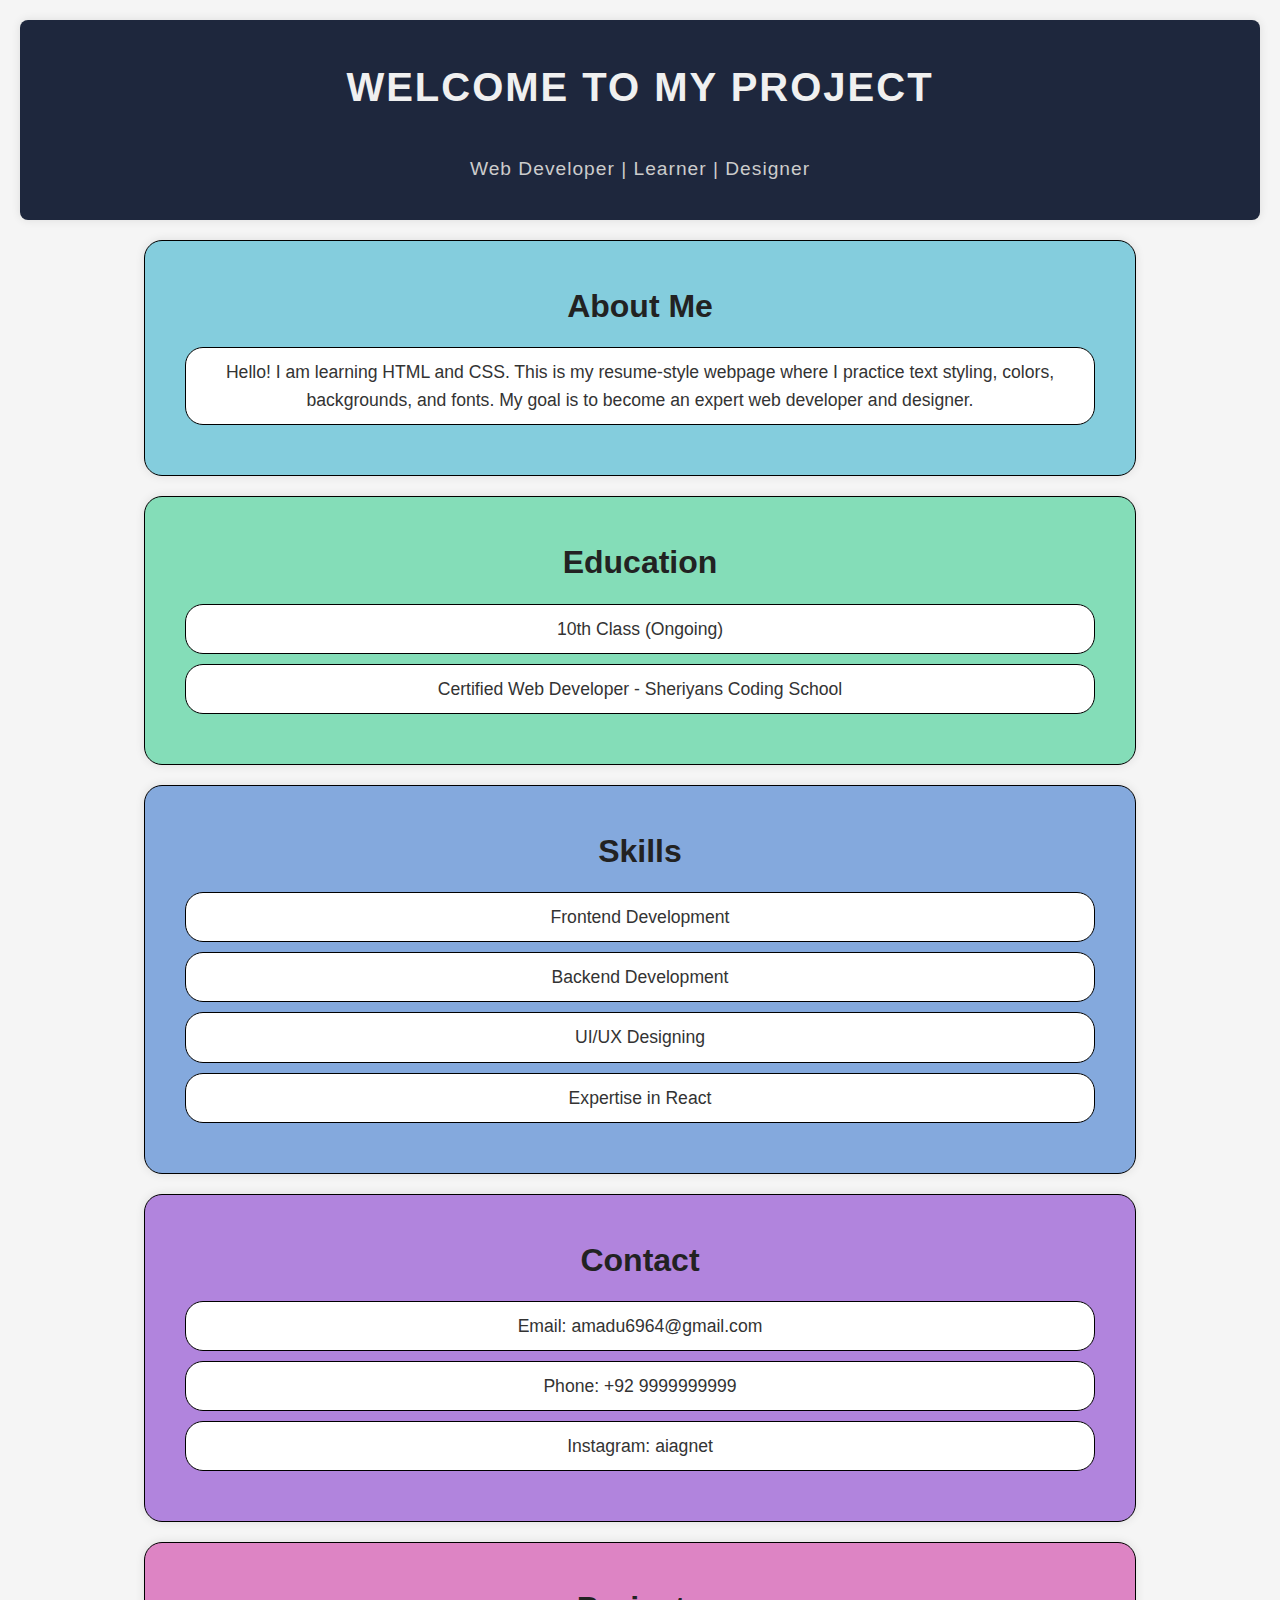
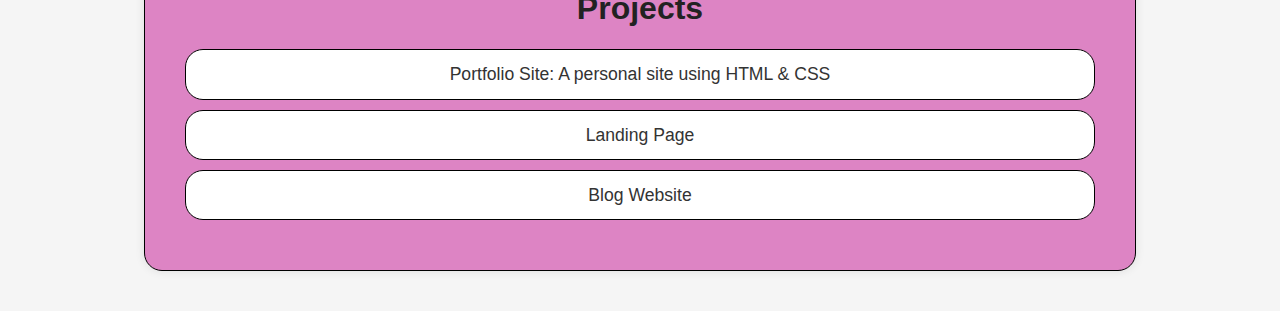
<file: index.html>
<!DOCTYPE html>
<html lang="en">
<head>
    <meta charset="UTF-8">
    <meta name="viewport" content="width=device-width, initial-scale=1.0">
    <title>My Resume</title>
    <link rel="stylesheet" href="style.css">
</head>
<body>
    <div class="container">
        <h1 class="header">Welcome to My Project</h1>
        <p class="paragraph">Web Developer | Learner | Designer</p>
    </div>

    <div class="about">
        <h1>About Me</h1>
        <p>
            Hello! I am learning HTML and CSS. This is my resume-style webpage where I practice 
            text styling, colors, backgrounds, and fonts. My goal is to become an expert web 
            developer and designer.
        </p>
    </div> 

    <div class="education">
        <h1>Education</h1>
        <p>10th Class (Ongoing)</p>
        <p>Certified Web Developer - Sheriyans Coding School</p>
    </div>

    <div class="skills">
        <h1>Skills</h1>
        <p>Frontend Development</p>
        <p>Backend Development</p>
        <p>UI/UX Designing</p>
        <p>Expertise in React</p>
    </div>

    <div class="contact">
        <h1>Contact</h1>
        <p>Email: amadu6964@gmail.com</p>
        <p>Phone: +92 9999999999</p>
        <p>Instagram: aiagnet</p>
    </div>

    <div class="projects">
        <h1>Projects</h1>
        <p>Portfolio Site: A personal site using HTML & CSS</p>
        <p>Landing Page</p>
        <p>Blog Website</p>
    </div>
</body>
</html>
</file>
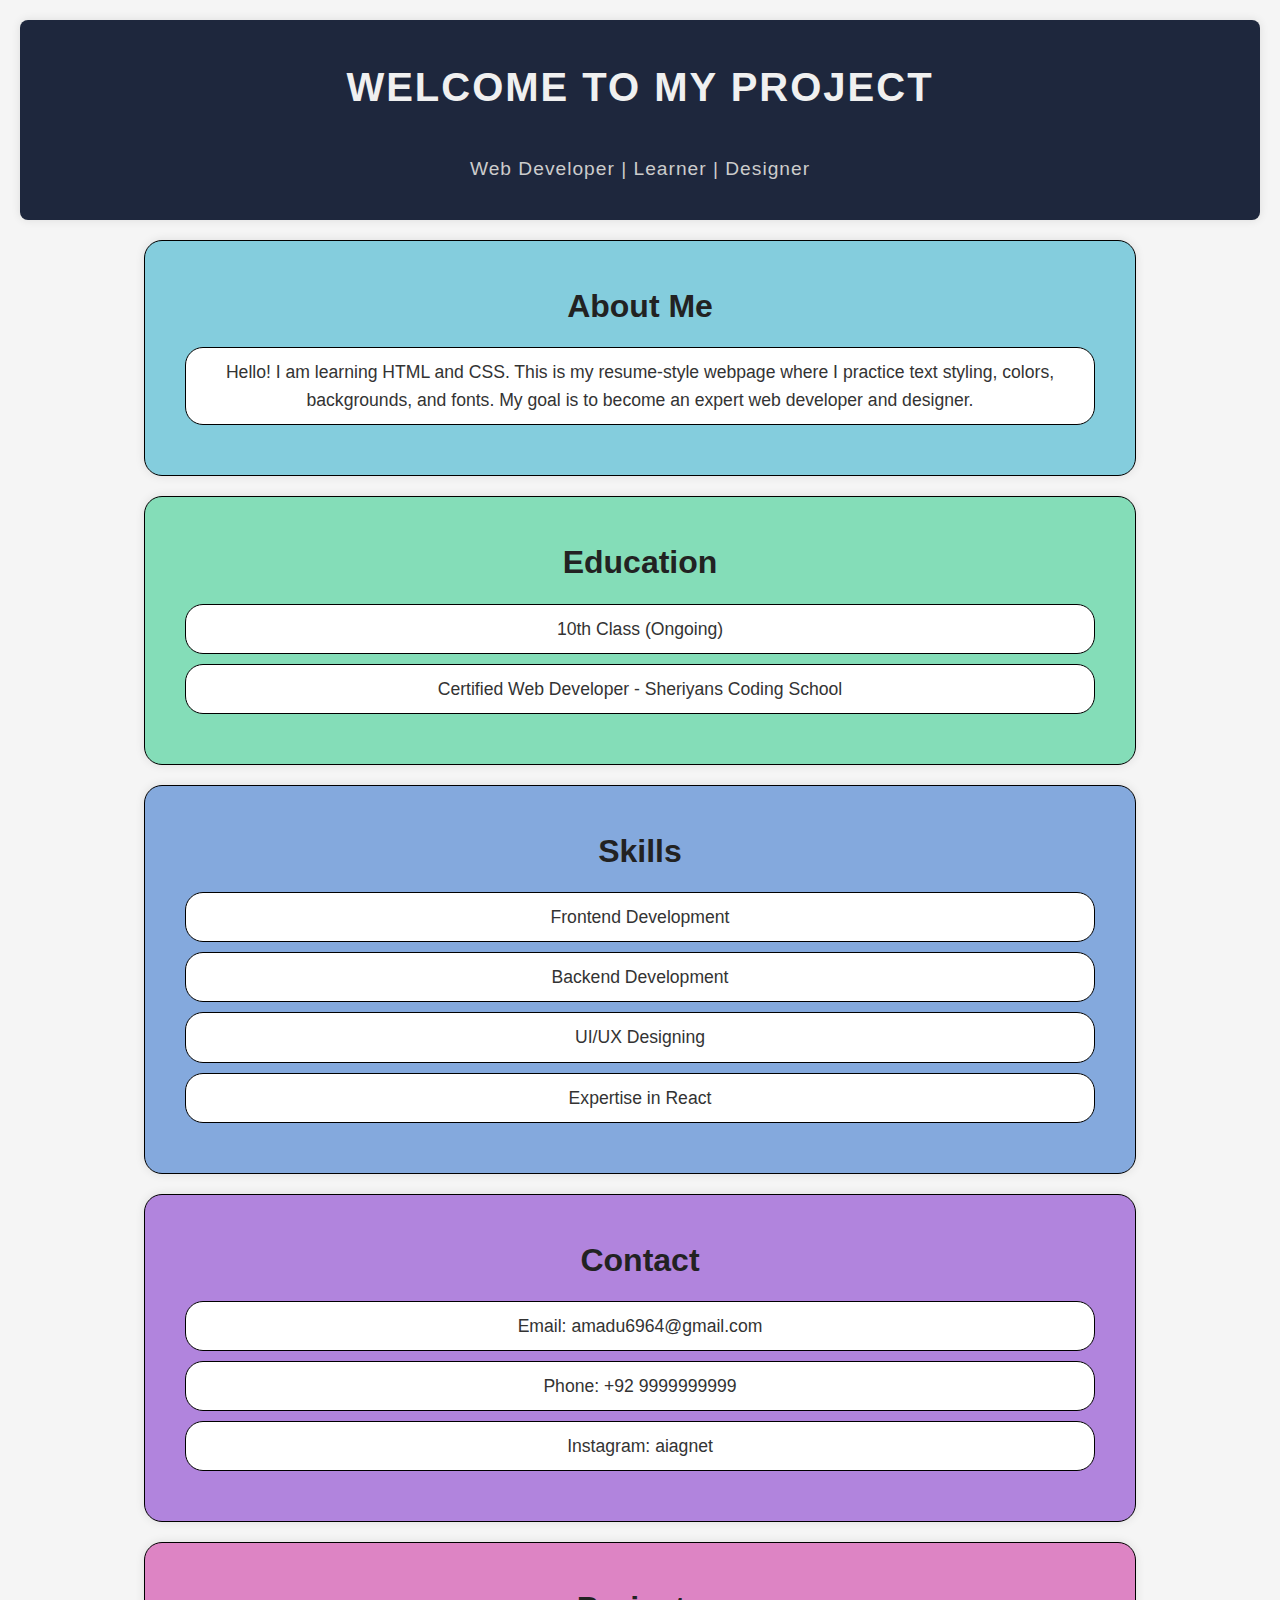
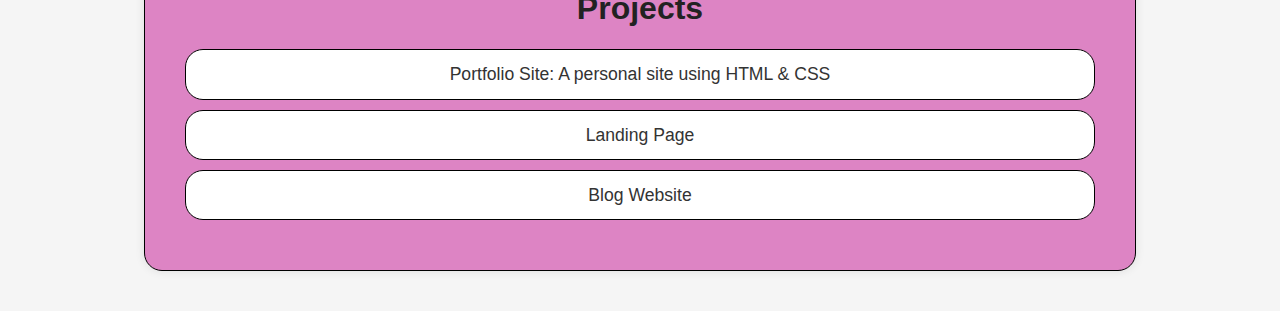
<file: Project-1/index.html>
<!DOCTYPE html>
<html lang="en">
<head>
    <meta charset="UTF-8">
    <meta name="viewport" content="width=device-width, initial-scale=1.0">
    <title>My Resume</title>
    <link rel="stylesheet" href="style.css">
</head>
<body>
    <div class="container">
        <h1 class="header">Welcome to My Project</h1>
        <p class="paragraph">Web Developer | Learner | Designer</p>
    </div>

    <div class="about">
        <h1>About Me</h1>
        <p>
            Hello! I am learning HTML and CSS. This is my resume-style webpage where I practice 
            text styling, colors, backgrounds, and fonts. My goal is to become an expert web 
            developer and designer.
        </p>
    </div> 

    <div class="education">
        <h1>Education</h1>
        <p>10th Class (Ongoing)</p>
        <p>Certified Web Developer - Sheriyans Coding School</p>
    </div>

    <div class="skills">
        <h1>Skills</h1>
        <p>Frontend Development</p>
        <p>Backend Development</p>
        <p>UI/UX Designing</p>
        <p>Expertise in React</p>
    </div>

    <div class="contact">
        <h1>Contact</h1>
        <p>Email: amadu6964@gmail.com</p>
        <p>Phone: +92 9999999999</p>
        <p>Instagram: aiagnet</p>
    </div>

    <div class="projects">
        <h1>Projects</h1>
        <p>Portfolio Site: A personal site using HTML & CSS</p>
        <p>Landing Page</p>
        <p>Blog Website</p>
    </div>
</body>
</html>
</file>
<file: style.css>
/* Reset default browser spacing */
* {
  margin: 0;
  padding: 0;
  box-sizing: border-box;
}

/* Variables */
:root {
  --about-bg: #84cddd;
  --education-bg: #84ddb8;
  --skills-bg: #84a9dd;
  --contact-bg: #b184dd;
  --projects-bg: #dd84c4;

  --card-border: 1px solid black;
  --card-radius: 18px;
  --card-shadow: 0 0 10px rgba(0, 0, 0, 0.1);
  --card-padding: 40px;
}

/* Body styling */
body {
  font-family: Arial, sans-serif;
  line-height: 1.6;
  background: #f5f5f5;
  color: #333;
  padding: 20px;
}

/* Container */
.container {
  width: 100%;
  height: 200px;
  margin: auto;
  color: white;
  text-align: center;
  background-color: #1e273d;
  border-radius: 8px;
  box-shadow: var(--card-shadow);
  display: flex;
  flex-direction: column;
  align-items: center;
  justify-content: center;
  gap: 20px;
}

.header {
  font-size: 2.5rem;
  font-weight: bold;
  text-transform: uppercase;
  letter-spacing: 2px;
  color: #f0f0f0;
}

.paragraph {
  font-size: 1.2rem;
  letter-spacing: 1px;
  color: #ccc;
}

/* Base style for all sections */
.about, .education, .skills, .contact, .projects {
  width: 80%;
  margin: 20px auto;
  padding: var(--card-padding);
  color: black;
  text-align: center;
  border: var(--card-border);
  border-radius: var(--card-radius);
  box-shadow: var(--card-shadow);
}

/* Backgrounds */
.about { background-color: var(--about-bg); }
.education { background-color: var(--education-bg); }
.skills { background-color: var(--skills-bg); }
.contact { background-color: var(--contact-bg); }
.projects { background-color: var(--projects-bg); }

/* Headings */
h1 {
  margin-bottom: 15px;
  color: #222;
}

/* Paragraphs */
.about p,
.education p,
.skills p,
.contact p,
.projects p {
  margin: 10px 0;
  padding: 10px;
  border-radius: var(--card-radius);
  background-color: #fff;
  border: var(--card-border);
  font-size: 1.1rem;
  color: #333;
}
</file>
<file: Project-1/style.css>
/* Reset default browser spacing */
* {
  margin: 0;
  padding: 0;
  box-sizing: border-box;
}

/* Variables */
:root {
  --about-bg: #84cddd;
  --education-bg: #84ddb8;
  --skills-bg: #84a9dd;
  --contact-bg: #b184dd;
  --projects-bg: #dd84c4;

  --card-border: 1px solid black;
  --card-radius: 18px;
  --card-shadow: 0 0 10px rgba(0, 0, 0, 0.1);
  --card-padding: 40px;
}

/* Body styling */
body {
  font-family: Arial, sans-serif;
  line-height: 1.6;
  background: #f5f5f5;
  color: #333;
  padding: 20px;
}

/* Container */
.container {
  width: 100%;
  height: 200px;
  margin: auto;
  color: white;
  text-align: center;
  background-color: #1e273d;
  border-radius: 8px;
  box-shadow: var(--card-shadow);
  display: flex;
  flex-direction: column;
  align-items: center;
  justify-content: center;
  gap: 20px;
}

.header {
  font-size: 2.5rem;
  font-weight: bold;
  text-transform: uppercase;
  letter-spacing: 2px;
  color: #f0f0f0;
}

.paragraph {
  font-size: 1.2rem;
  letter-spacing: 1px;
  color: #ccc;
}

/* Base style for all sections */
.about, .education, .skills, .contact, .projects {
  width: 80%;
  margin: 20px auto;
  padding: var(--card-padding);
  color: black;
  text-align: center;
  border: var(--card-border);
  border-radius: var(--card-radius);
  box-shadow: var(--card-shadow);
}

/* Backgrounds */
.about { background-color: var(--about-bg); }
.education { background-color: var(--education-bg); }
.skills { background-color: var(--skills-bg); }
.contact { background-color: var(--contact-bg); }
.projects { background-color: var(--projects-bg); }

/* Headings */
h1 {
  margin-bottom: 15px;
  color: #222;
}

/* Paragraphs */
.about p,
.education p,
.skills p,
.contact p,
.projects p {
  margin: 10px 0;
  padding: 10px;
  border-radius: var(--card-radius);
  background-color: #fff;
  border: var(--card-border);
  font-size: 1.1rem;
  color: #333;
}
</file>
